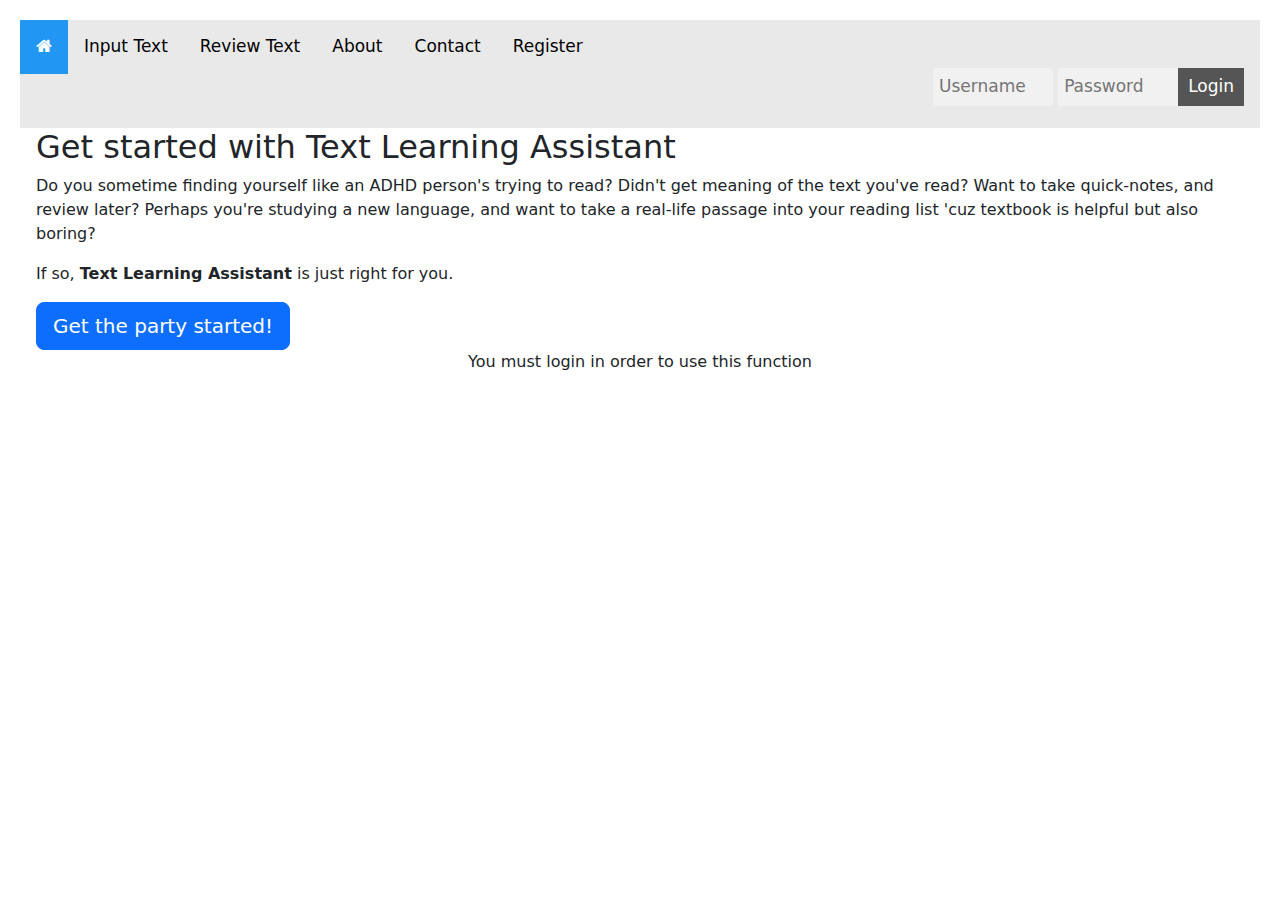
<file: index.html>
<!DOCTYPE html>
<html lang="en">
<head>
  <meta charset="utf-8">
  <link rel="stylesheet" href="https://cdnjs.cloudflare.com/ajax/libs/font-awesome/4.7.0/css/font-awesome.min.css">
  <link rel="stylesheet" href="css/style.css">
  <link rel="stylesheet" href="https://cdnjs.cloudflare.com/ajax/libs/font-awesome/6.2.1/css/all.min.css" integrity="sha512-MV7K8+y+gLIBoVD59lQIYicR65iaqukzvf/nwasF0nqhPay5w/9lJmVM2hMDcnK1OnMGCdVK+iQrJ7lzPJQd1w==" crossorigin="anonymous" referrerpolicy="no-referrer" />
  <link href="https://cdn.jsdelivr.net/npm/bootstrap@5.2.3/dist/css/bootstrap.min.css" rel="stylesheet">
  <script src="https://cdn.jsdelivr.net/npm/bootstrap@5.2.3/dist/js/bootstrap.bundle.min.js"></script>
  <title>Home Page</title>
  <script src="login/loggin-logout.js"></script>
  <script src="login/check-login-status.js"></script>
</head>
<body>

<div class="topnav">
  <a class="active" href="index.html"><i class="fa fa-home" aria-hidden="true"></i></a>
  <a href="input.html">Input Text</a>
  <a href="note-manager.html">Review Text</a>
  <a href="about.html">About</a>
  <a href="contact.html">Contact</a>
  <a href="register.html" id="complete">Register</a>
  <a href="account-manager.html" id="accountManagerLoggedIn" style="visibility: hidden">Admin</a>
  <p style="visibility: hidden; text-align: right" id="loggedIn">Welcome, <span id="loggedInUsername">Test</span> <span onclick="logout()">Log Out</span></p>
  <div class="login-container">
    <form action="">
      <input type="text" placeholder="Username" name="username" id="username">
      <input type="password" placeholder="Password" name="password" id="password">
      <button type="button" onclick="login()" id="loginButton">Login</button>
    </form>
  </div>
</div>
<div style="padding-left:16px" id="introPage">
  <h2>Get started with Text Learning Assistant</h2>
  <p>Do you sometime finding yourself like an ADHD person's trying to read? Didn't get meaning of the text you've read? Want to take quick-notes, and review later? Perhaps you're studying a new language, and want to take a real-life passage into your reading list 'cuz textbook is helpful but also boring?</p>
  <p>If so, <strong>Text Learning Assistant</strong> is just right for you.</p>
  <a class="btn btn-primary btn-lg" href="input.html">Get the party started!</a>
</div>
<div class="loginToUse" style="text-align: center">
  <p>You must login in order to use this function</p>
</div>
<script>
  loginStatus = localStorage.getItem("status");
    checkLoginStatus(loginStatus);
</script>
</body>
</html>
</file>
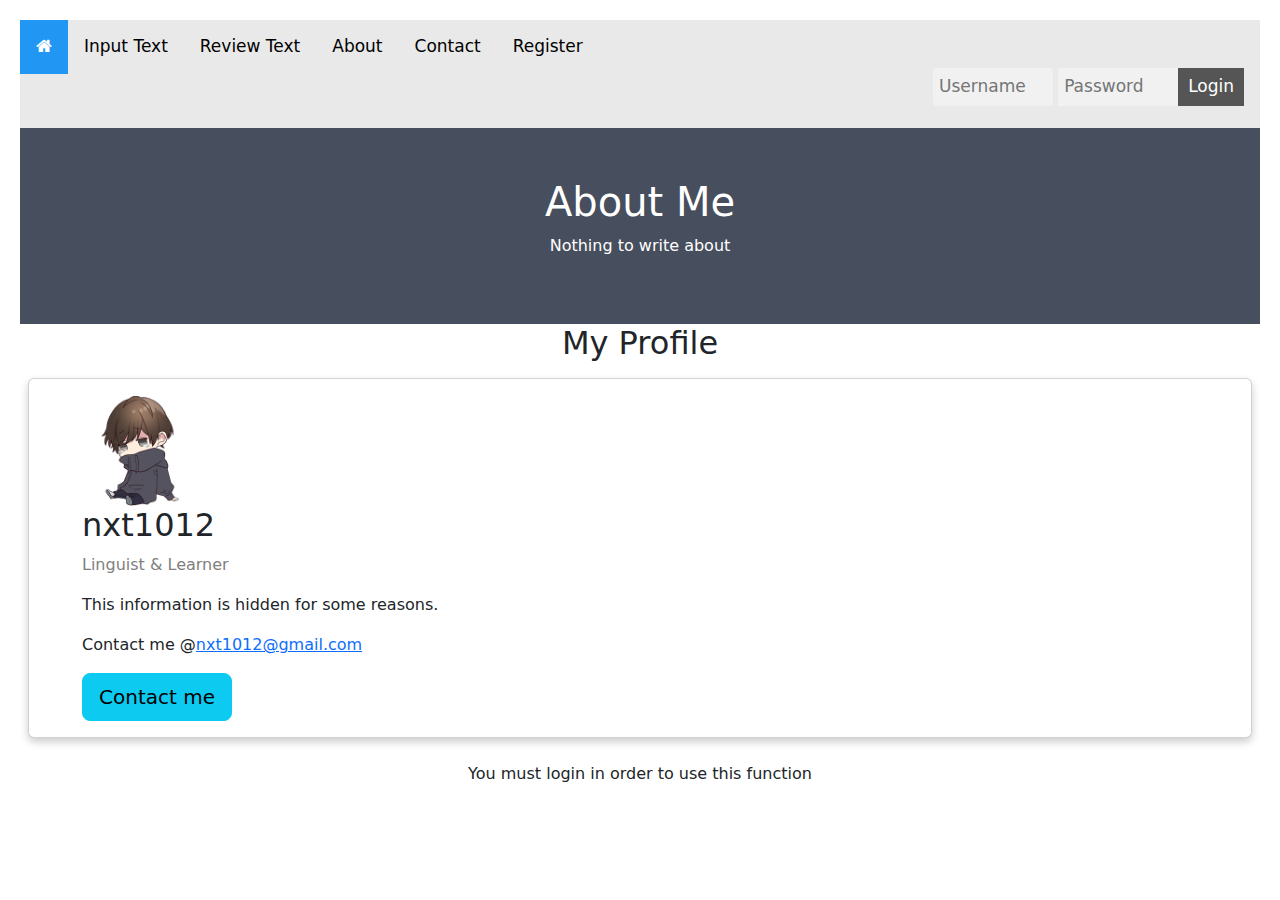
<file: about.html>
<!DOCTYPE html>
<html lang="en">
<head>
  <meta charset="utf-8">
  <meta name="viewport" content="width=device-width, initial-scale=1">
  <title>About me</title>
  <link rel="stylesheet" href="https://cdnjs.cloudflare.com/ajax/libs/font-awesome/4.7.0/css/font-awesome.min.css">
  <link rel="stylesheet" href="css/style.css">
  <link rel="stylesheet" href="https://cdnjs.cloudflare.com/ajax/libs/font-awesome/6.2.1/css/all.min.css" integrity="sha512-MV7K8+y+gLIBoVD59lQIYicR65iaqukzvf/nwasF0nqhPay5w/9lJmVM2hMDcnK1OnMGCdVK+iQrJ7lzPJQd1w==" crossorigin="anonymous" referrerpolicy="no-referrer" />
  <link href="https://cdn.jsdelivr.net/npm/bootstrap@5.2.3/dist/css/bootstrap.min.css" rel="stylesheet">
  <script src="https://cdn.jsdelivr.net/npm/bootstrap@5.2.3/dist/js/bootstrap.bundle.min.js"></script>
  <script src="login/check-login-status.js"></script>
  <script src="login/loggin-logout.js"></script>
<body>
<div class="topnav">
  <a class="active" href="index.html"><i class="fa fa-home" aria-hidden="true"></i></a>
  <a href="input.html">Input Text</a>
  <a href="note-manager.html">Review Text</a>
  <a href="about.html">About</a>
  <a href="contact.html">Contact</a>
  <a href="register.html" id="complete">Register</a>
  <a href="account-manager.html" id="accountManagerLoggedIn" style="visibility: hidden">Admin</a>
  <p style="visibility: hidden; text-align: right" id="loggedIn">Welcome, <span id="loggedInUsername">Test</span> <span onclick="logout()">Log Out</span></p>
  <div class="login-container">
    <form action="">
      <input type="text" placeholder="Username" name="username" id="username">
      <input type="password" placeholder="Password" name="password" id="password">
      <button type="button" onclick="login()" id="loginButton">Login</button>
    </form>
  </div>
</div>
  <div class="about-section">
    <h1>About Me</h1>
    <p>Nothing to write about</p>
  </div>

  <div class="row" id="aboutMyProfile">
    <h2 style="text-align:center">My Profile</h2>
    <div class="column">
      <div class="card">
        <div class="container">
          <img src="/img/main.png" alt="menhera" style="width:10%">
          <h2>nxt1012</h2>
          <p class="title">Linguist & Learner</p>
          <p>This information is hidden for some reasons.</p>
          <p>Contact me @<a href=" @mailto:nxt1012@gmail.com">nxt1012@gmail.com</a></p>
          <a class="btn btn-info btn-lg" href="contact.html">Contact me</a>
        </div>
      </div>
    </div>
  </div>
<div class="loginToUse" style="text-align: center">
  <p>You must login in order to use this function</p>
</div>
<script>
  loginStatus = localStorage.getItem("status");
  checkLoginStatus(loginStatus);
</script>
</body>
</html>
</file>
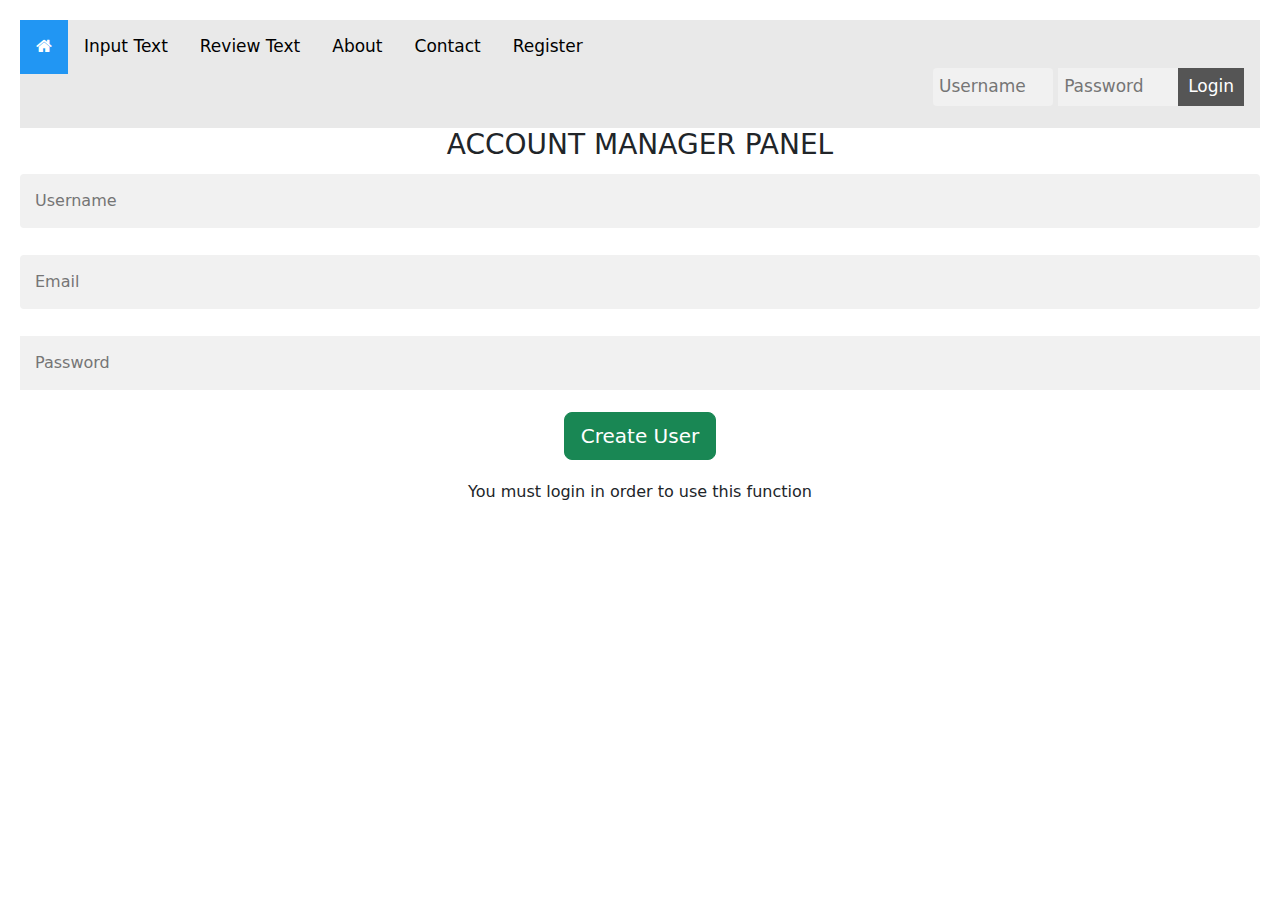
<file: account-manager.html>
<!DOCTYPE html>
<html lang="en">
<head>
  <meta charset="utf-8">
  <link rel="stylesheet" href="https://cdnjs.cloudflare.com/ajax/libs/font-awesome/4.7.0/css/font-awesome.min.css">
  <link rel="stylesheet" href="css/style.css">
  <link rel="stylesheet" href="https://cdnjs.cloudflare.com/ajax/libs/font-awesome/6.2.1/css/all.min.css" integrity="sha512-MV7K8+y+gLIBoVD59lQIYicR65iaqukzvf/nwasF0nqhPay5w/9lJmVM2hMDcnK1OnMGCdVK+iQrJ7lzPJQd1w==" crossorigin="anonymous" referrerpolicy="no-referrer" />
  <link href="https://cdn.jsdelivr.net/npm/bootstrap@5.2.3/dist/css/bootstrap.min.css" rel="stylesheet">
  <script src="https://cdn.jsdelivr.net/npm/bootstrap@5.2.3/dist/js/bootstrap.bundle.min.js"></script>
  <title>Account Manager</title>
  <script src="login/loggin-logout.js"></script>
  <style>
    table {
      font-family: arial, sans-serif;
      border-collapse: collapse;
      width: 100%;
    }

    td, th {
      border: 1px solid #dddddd;
      text-align: left;
      padding: 8px;
    }

    tr:nth-child(even) {
      background-color: #dddddd;
    }
    .right {
      text-align: right;
    }
    .center {
      text-align: center;
    }
  </style>
  <script src="js/User.js"></script>
  <script src="login/check-login-status.js"></script>
</head>
<body>

<div class="topnav">
  <a class="active" href="index.html"><i class="fa fa-home" aria-hidden="true"></i></a>
  <a href="input.html">Input Text</a>
  <a href="note-manager.html">Review Text</a>
  <a href="about.html">About</a>
  <a href="contact.html">Contact</a>
  <a href="register.html" id="complete">Register</a>
  <a href="account-manager.html" id="accountManagerLoggedIn" style="visibility: hidden">Admin</a>
  <p style="visibility: hidden; text-align: right" id="loggedIn">Welcome, <span id="loggedInUsername">Test</span> <span onclick="logout()">Log Out</span></p>
  <div class="login-container">
    <form action="">
      <input type="text" placeholder="Username" name="username" id="username">
      <input type="password" placeholder="Password" name="password" id="password">
      <button type="button" onclick="login()" id="loginButton">Login</button>
    </form>
  </div>
</div>
<div id="managerPanel">
 <h3 class="center">ACCOUNT MANAGER PANEL</h3>
  <div class="center" style="margin-bottom: 20px">
    <input type="text" placeholder="Username" id="newUsername">
    <input type="text" placeholder="Email" id="newEmail">
    <input type="password" placeholder="Password" id="newPassword">
    <button class="btn btn-success btn-lg" onclick="createUser()">Create User</button>
  </div>
  <div>
    <table id="drawTable"></table>
  </div>
  <!--BEGIN MODAL EDIT-->
  <div class="modal fade" id="exampleModal" tabindex="-1" aria-labelledby="exampleModalLabel" aria-hidden="true">
    <div class="modal-dialog">
      <div class="modal-content">
        <div class="modal-header">
          <h5 class="modal-title" id="exampleModalLabel">Edit Account Information</h5>
          <button type="button" class="btn-close" data-bs-dismiss="modal" aria-label="Close"></button>
        </div>
        <div class="modal-body">
          <form>
            <div class="mb-3">
              <label  class="col-form-label">Username</label>
              <input type="text" class="form-control" id="modalUsername">
            </div>
            <div class="mb-3">
              <label  class="col-form-label">Email</label>
              <input type="text" class="form-control" id="modalEmail">
            </div>
            <div class="mb-3">
              <label  class="col-form-label">Password</label>
              <input type="text" class="form-control" id="modalPassword">
            </div>
          </form>
        </div>
        <div class="modal-footer">
          <button type="button" class="btn btn-secondary" data-bs-dismiss="modal">Close</button>
          <button type="button" class="btn btn-primary" onclick="updateUser()" data-bs-dismiss="modal">Update</button>
        </div>
      </div>
    </div>
  </div>
  <!--END MODAL EDIT-->
  <!--MODAL DELETE-->
  <div class="modal fade" id="exampleModalDelete" tabindex="-1" aria-labelledby="exampleModalLabelDelete" aria-hidden="true">
    <div class="modal-dialog">
      <div class="modal-content">
        <div class="modal-header">
          <h5 class="modal-title" id="exampleModalLabelDelete">Delete Account</h5>
          <button type="button" class="btn-close" data-bs-dismiss="modal" aria-label="Close"></button>
        </div>
        <div class="modal-footer">
          <button type="button" class="btn btn-primary" data-bs-dismiss="modal">NO</button>
          <button type="button" class="btn btn-danger" data-bs-dismiss="modal" onclick="deleteUser()">YES</button>
        </div>
      </div>
    </div>
  </div>
  <!--END MODAL DELETE-->
</div>
<div class="loginToUse" style="text-align: center">
  <p>You must login in order to use this function</p>
</div>
<script>
  localData = JSON.parse(localStorage.getItem("localData"));
  let user = [];
  for (let i = 0; i < localData.length; i++){
    user[i] = localData[i].data.userData;
  }
  if (user === null){
    user = []
  }
  function showListUser() {
    let drawTable = "<table><tr><th>#</th><th>User</th><th>Email</th><th>Password</th><th>Edit</th><th>Delete</th></tr>";
    for (let i = 0; i <user.length; i++){
      drawTable += `<tr><td>${i+1}</td><td>${user[i].username}</td><td>${user[i].email}</td><td>${user[i].password}</td><td class="btn-change" ><button  class="btn btn-primary" data-bs-toggle="modal" data-bs-target="#exampleModal"
                               data-bs-whatever="${user[i].username}" onclick="editModal(${user[i].id})"><i class="bi bi-pen-fill"></i>EDIT</button></td>
                              <td class="btn-change"><button  class="btn btn-danger" data-bs-toggle="modal" data-bs-target="#exampleModalDelete"
                               data-bs-whatever="${user[i].username}" onclick="deleteModal(${user[i].id})"><i class="bi bi-bag-x"></i>DELETE</button></td></tr>`
    } drawTable += `</table>`
    document.getElementById("drawTable").innerHTML = drawTable;

  }
  showListUser()
  function createUser() {
    let newUsername = document.getElementById("newUsername").value;
    let newEmail = document.getElementById("newEmail").value;
    let newPassword = document.getElementById("newPassword").value;
    user[user.length] = new User(user.length, newUsername, newEmail, newPassword);
    localData[localData.length] = {"user": user[user.length-1].username, "data": {}}
    localData[localData.length-1].data = {"userData" : {}, "texts" : []}
    localData[localData.length-1].data.userData = user[user.length-1]
    localStorage.setItem("localData", JSON.stringify(localData))
    alert("Account created successfully!");
    sessionStorage.removeItem("user");
    sessionStorage.setItem("user", JSON.stringify(user));
    showListUser();
  }

  function findById(id){
    for (let i = 0; i < localData.length; i++){
      if (id === localData[i].data.userData.id){
        return localData[i];
      }
    }
  }
  let idUpdate = "";
  //EDIT USER
  function editModal(id){
    idUpdate = id;
    let userEdit = findById(id);
    document.getElementById("modalUsername").value = userEdit.username;
    console.log(userEdit.username);
    document.getElementById("modalEmail").value = userEdit.email;
    document.getElementById("modalPassword").value = userEdit.password;
  }

  function updateUser(){
    let updateUser = findById(idUpdate);
    let updateUsername = document.getElementById("modalUsername").value
    let updateEmail = document.getElementById("modalEmail").value
    let updatePassword = document.getElementById("modalPassword").value
    updateUser.user = updateUsername;
    updateUser.data.userData.username = updateUsername;
    updateUser.data.userData.email = updateEmail;
    updateUser.data.userData.password = updatePassword;
    localStorage.removeItem("user");
    localStorage.setItem("user", JSON.stringify(user));
    showListUser()
  }
  //DELETE USER
  let idDelete = "";
  function deleteModal(id){
    idDelete = id;
  }
  function deleteUser(){
    for (let i = 0; i < localData.length; i++){
      if( localData[i].data.userData.id === idDelete){
        localData.splice(i, 1)
      }
    }
    user = JSON.parse(sessionStorage.getItem("user"));
    for (let i = 0; i < user.length; i++){
      if( i === idDelete){
        user.splice(i, 1)
      }
    }
    sessionStorage.removeItem("user");
    sessionStorage.setItem("user", JSON.stringify(user));
    localStorage.removeItem("localData");
    localStorage.setItem("localData", JSON.stringify(localData))
    window.location.reload()
    showListUser();
  }

  //JS MODAL EDIT
  var exampleModal = document.getElementById('exampleModal')
  exampleModal.addEventListener('show.bs.modal', function (event) {
    // Button that triggered the modal
    var button = event.relatedTarget
    // Extract info from data-bs-* attributes
    var recipient = button.getAttribute('data-bs-whatever')
    // If necessary, you could initiate an AJAX request here
    // and then do the updating in a callback.
    //
    // Update the modal's content.
    var modalTitle = exampleModal.querySelector('.modal-title')
    var modalBodyInput = exampleModal.querySelector('.modal-body input')
    console.log('check data modal ====> ', recipient.name)
    modalTitle.textContent = 'Update user information for ' + recipient
    modalBodyInput.value = recipient
  })

  //JS MODAL DELETE
  var exampleModalDelete = document.getElementById('exampleModalDelete')
  exampleModalDelete.addEventListener('show.bs.modal', function (event) {
    // Button that triggered the modal
    var button = event.relatedTarget
    // Extract info from data-bs-* attributes
    var recipient = button.getAttribute('data-bs-whatever')
    // If necessary, you could initiate an AJAX request here
    // and then do the updating in a callback.
    //
    // Update the modal's content.
    var modalTitle = exampleModalDelete.querySelector('.modal-title')
    var modalBodyInput = exampleModalDelete.querySelector('.modal-body input')
    console.log('check data modal ====> ', recipient.name)
    modalTitle.textContent = 'Are you sure you want to delete user  ' + recipient + '?'
    modalBodyInput.value = recipient
  })
</script>
<script>
  loginStatus = localStorage.getItem("status");
  checkLoginStatus(loginStatus);
</script>
</body>
</html>
</file>
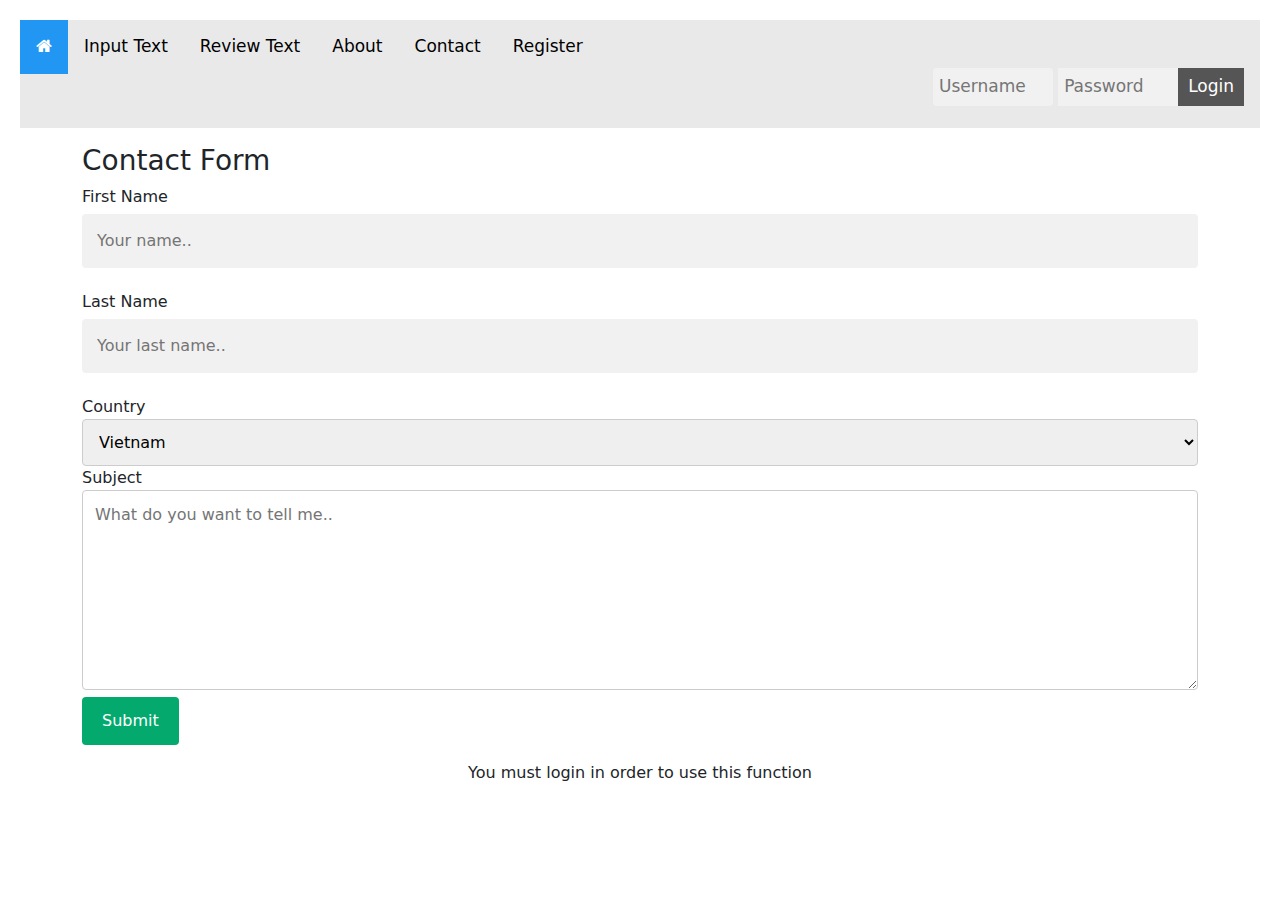
<file: contact.html>
<!DOCTYPE html>
<html lang="en">
<head>
    <meta charset="utf-8">
    <meta name="viewport" content="width=device-width, initial-scale=1">
    <title>Contact us</title>
    <link rel="stylesheet" href="https://cdnjs.cloudflare.com/ajax/libs/font-awesome/4.7.0/css/font-awesome.min.css">
    <link rel="stylesheet" href="css/style.css">
    <link rel="stylesheet" href="https://cdnjs.cloudflare.com/ajax/libs/font-awesome/6.2.1/css/all.min.css" integrity="sha512-MV7K8+y+gLIBoVD59lQIYicR65iaqukzvf/nwasF0nqhPay5w/9lJmVM2hMDcnK1OnMGCdVK+iQrJ7lzPJQd1w==" crossorigin="anonymous" referrerpolicy="no-referrer" />
    <link href="https://cdn.jsdelivr.net/npm/bootstrap@5.2.3/dist/css/bootstrap.min.css" rel="stylesheet">
    <script src="https://cdn.jsdelivr.net/npm/bootstrap@5.2.3/dist/js/bootstrap.bundle.min.js"></script>
    <script src="https://cdn.jsdelivr.net/npm/bootstrap@5.2.3/dist/js/bootstrap.bundle.min.js"></script>
    <script src="login/check-login-status.js"></script>
    <script src="login/loggin-logout.js"></script>
</head>
<body>
<div class="topnav">
    <a class="active" href="index.html"><i class="fa fa-home" aria-hidden="true"></i></a>
    <a href="input.html">Input Text</a>
    <a href="note-manager.html">Review Text</a>
    <a href="about.html">About</a>
    <a href="contact.html">Contact</a>
    <a href="register.html" id="complete">Register</a>
    <a href="account-manager.html" id="accountManagerLoggedIn" style="visibility: hidden">Admin</a>
    <p style="visibility: hidden; text-align: right" id="loggedIn">Welcome, <span id="loggedInUsername">Test</span> <span onclick="logout()">Log Out</span></p>
    <div class="login-container">
        <form action="">
            <input type="text" placeholder="Username" name="username" id="username">
            <input type="password" placeholder="Password" name="password" id="password">
            <button type="button" onclick="login()" id="loginButton">Login</button>
        </form>
    </div>
</div>
<div id="contactMe">
    <div class="container">
        <form action="/action_page.php">
            <h3>Contact Form</h3>
            <label for="fname">First Name</label>
            <input type="text" id="fname" name="firstname" placeholder="Your name..">

            <label for="lname">Last Name</label>
            <input type="text" id="lname" name="lastname" placeholder="Your last name..">

            <label for="country">Country</label>
            <select id="country" name="country">
                <option value="vietnam">Vietnam</option>
                <option value="australia">Australia</option>
                <option value="canada">Canada</option>
                <option value="usa">USA</option>
            </select>

            <label for="subject">Subject</label>
            <textarea id="subject" name="subject" placeholder="What do you want to tell me.." style="height:200px"></textarea>

            <input type="submit" value="Submit">
        </form>
    </div>
</div>
<div class="loginToUse" style="text-align: center">
    <p>You must login in order to use this function</p>
</div>

<script>
    loginStatus = localStorage.getItem("status");
    checkLoginStatus(loginStatus);
</script>
</body>
</html>
</file>
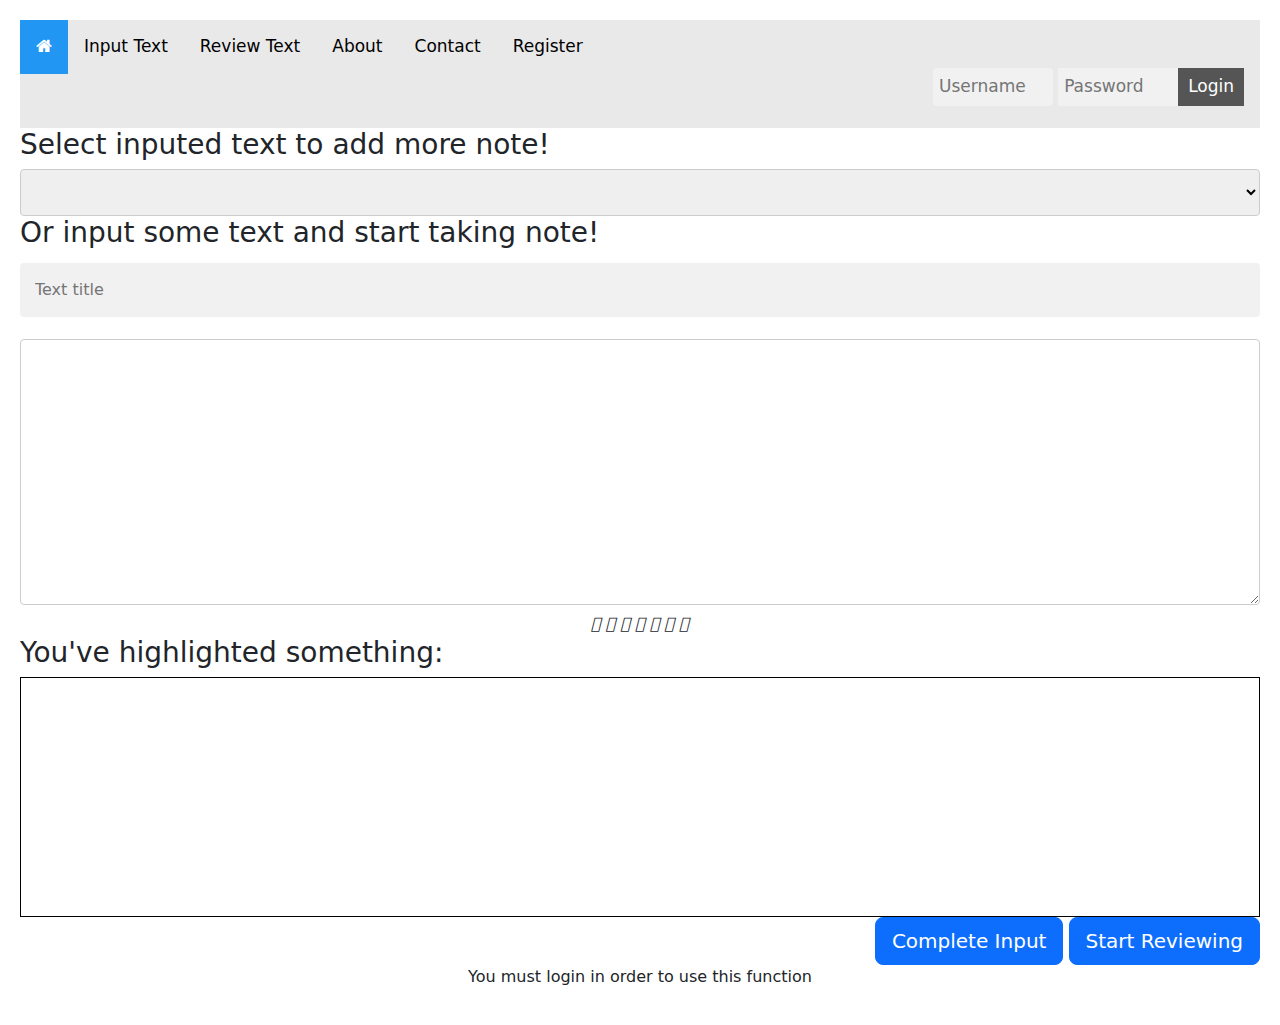
<file: input.html>
<!DOCTYPE html>
<html lang="en">
<head>
  <meta charset="utf-8">
  <meta name="viewport" content="width=device-width, initial-scale=1">
  <title>Input text</title>
  <link rel="stylesheet" href="https://cdnjs.cloudflare.com/ajax/libs/font-awesome/4.7.0/css/font-awesome.min.css">
  <link rel="stylesheet" href="css/style.css">
  <link rel="stylesheet" href="https://cdnjs.cloudflare.com/ajax/libs/font-awesome/6.2.1/css/all.min.css" integrity="sha512-MV7K8+y+gLIBoVD59lQIYicR65iaqukzvf/nwasF0nqhPay5w/9lJmVM2hMDcnK1OnMGCdVK+iQrJ7lzPJQd1w==" crossorigin="anonymous" referrerpolicy="no-referrer" />
  <link href="https://cdn.jsdelivr.net/npm/bootstrap@5.2.3/dist/css/bootstrap.min.css" rel="stylesheet">
  <script src="https://cdn.jsdelivr.net/npm/bootstrap@5.2.3/dist/js/bootstrap.bundle.min.js"></script>
  <script src="https://cdn.jsdelivr.net/npm/bootstrap@5.2.3/dist/js/bootstrap.bundle.min.js"></script>
  <script src="js/TermNote.js"></script>

  <style>
    .center {
      text-align: center;
    }
    .right {
      text-align: right;
    }
  </style>
  <script src="js/Selection.js"></script>
  <script src="login/check-login-status.js"></script>
  <script src="login/loggin-logout.js"></script>
</head>
<body>

<div class="topnav">
  <a class="active" href="index.html"><i class="fa fa-home" aria-hidden="true"></i></a>
  <a href="input.html">Input Text</a>
  <a href="note-manager.html">Review Text</a>
  <a href="about.html">About</a>
  <a href="contact.html">Contact</a>
  <a href="register.html" id="complete">Register</a>
  <a href="account-manager.html" id="accountManagerLoggedIn" style="visibility: hidden">Admin</a>
  <p style="visibility: hidden; text-align: right" id="loggedIn">Welcome, <span id="loggedInUsername">Test</span> <span onclick="logout()">Log Out</span></p>
  <div class="login-container">
    <form action="">
      <input type="text" placeholder="Username" name="username" id="username">
      <input type="password" placeholder="Password" name="password" id="password">
      <button type="button" onclick="login()" id="loginButton">Login</button>
    </form>
  </div>
</div>
<div id="inputPage">
  <div>
    <h3>Select inputed text to add more note!</h3>
    <select name="TextCollectionByTitle" id="textCollection" onchange="reloadInputPage()">
    </select>
    <h3>Or input some text and start taking note!</h3>
    <input type="text" placeholder="Text title" required id="textTitle">
    <textarea id="userInputText" cols="50" rows="10"></textarea>

  </div>
  <div class="center">
    <i class="fa-solid fa-arrow-down"></i>
    <i class="fa-solid fa-arrow-down"></i>
    <i class="fa-solid fa-arrow-down"></i>
    <i class="fa-solid fa-arrow-down"></i>
    <i class="fa-solid fa-arrow-down"></i>
    <i class="fa-solid fa-arrow-down"></i>
    <i class="fa-solid fa-arrow-down"></i>
  </div>
  <div>
    <h3>You've highlighted something:</h3>
  </div>
  <div style="border: 1px solid black; border-collapse: collapse; width: 100%; height: 240px">
    <p id="log" ></p>
  </div>
  <div class="right">
    <a class="btn btn-primary btn-lg" href="input.html">Complete Input</a>
    <a class="btn btn-primary btn-lg" href="note-manager.html">Start Reviewing</a>
  </div>
</div>
<div class="loginToUse" style="text-align: center">
  <p>You must login in order to use this function</p>
</div>
<script src="js/Note.js"></script>
<script>
  loginStatus = localStorage.getItem("status");
  checkLoginStatus(loginStatus);
  let textInput = document.querySelector('textarea');
  textInput.addEventListener('select', logSelection);
  getTextCollection();
  function getTextCollection(){
    let drawScheme = "<option value='newText'>New Text</option>";
    let currentUser = localStorage.getItem("currentLogin")
    localData = JSON.parse(localStorage.getItem("localData"));
    for (let i = 0; i < localData.length; i++){
      if(localData[i].user === currentUser){
        if (localData[i].data.texts === []) {
          alert("This user hasn't note anything yet")
        } else {
          for (let j = 0; j < localData[i].data.texts.length; j++){
            drawScheme += `<option value="${localData[i].data.texts[j].title}">${localData[i].data.texts[j].title}</option>`
          }
        }
      }
    }
    document.getElementById("textCollection").innerHTML = drawScheme;
  }
  function reloadInputPage(){
    let value = document.getElementById("textCollection").value;
    let currentUser = localStorage.getItem("currentLogin");
    for( let i = 0; i < localData.length; i++){
      if (localData[i].user === currentUser) {
        for (let j = 0; j < localData[i].data.texts.length; j++){
          if (localData[i].data.texts[j].title === value){
            document.getElementById("userInputText").value = localData[i].data.texts[j].original;
            document.getElementById("textTitle").value = localData[i].data.texts[j].title;
            arrangedSelectCollection = localData[i].data.texts[j].selectedData;
            console.log(localData[i].data.texts[j].selectedData)
            originInput = localData[i].data.texts[j].original;
            let firstString = originInput.substring(0, arrangedSelectCollection[0].selectionStart);
            for (let k= 0; k< arrangedSelectCollection.length-1; k++) {
              firstString = `${firstString} <span style="background-color: yellow">${arrangedSelectCollection[k].selectionValue}</span> ${originInput.substring(arrangedSelectCollection[k].selectionEnd, arrangedSelectCollection[k+1].selectionStart)}`
            } firstString = `${firstString} <span style="background-color: yellow">${arrangedSelectCollection[arrangedSelectCollection.length-1].selectionValue}</span> ${originInput.substring(arrangedSelectCollection[arrangedSelectCollection.length-1].selectionEnd, originInput.length)}`
            document.getElementById("log").innerHTML = firstString;
            break;
          }
        }
      }
    }
  }

</script>
</body>
</html>
</file>
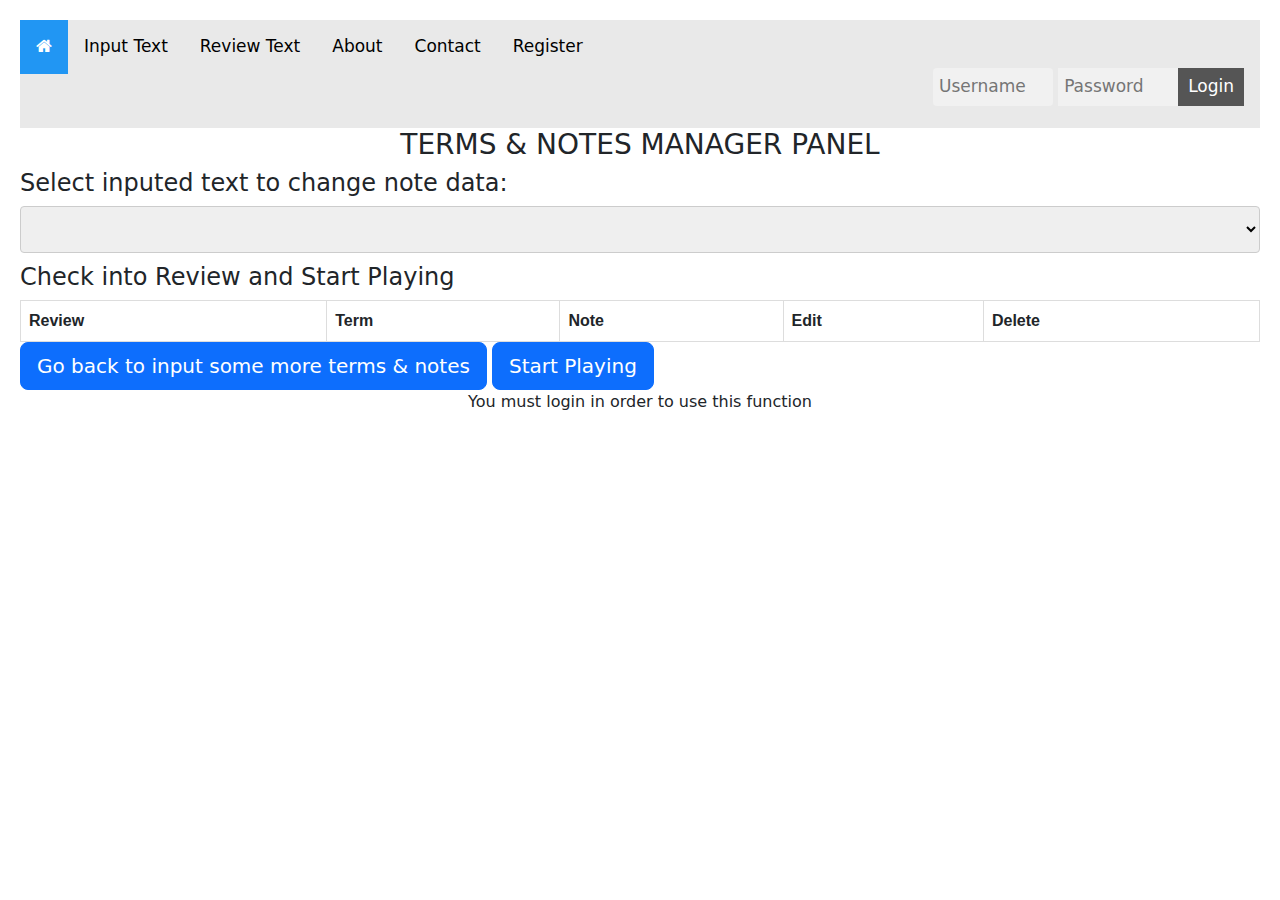
<file: note-manager.html>
<!DOCTYPE html>
<html lang="en">
<head>
  <meta charset="utf-8">
  <link rel="stylesheet" href="https://cdnjs.cloudflare.com/ajax/libs/font-awesome/4.7.0/css/font-awesome.min.css">
  <link rel="stylesheet" href="css/style.css">
  <link rel="stylesheet" href="https://cdnjs.cloudflare.com/ajax/libs/font-awesome/6.2.1/css/all.min.css" integrity="sha512-MV7K8+y+gLIBoVD59lQIYicR65iaqukzvf/nwasF0nqhPay5w/9lJmVM2hMDcnK1OnMGCdVK+iQrJ7lzPJQd1w==" crossorigin="anonymous" referrerpolicy="no-referrer" />
  <link href="https://cdn.jsdelivr.net/npm/bootstrap@5.2.3/dist/css/bootstrap.min.css" rel="stylesheet">
  <script src="https://cdn.jsdelivr.net/npm/bootstrap@5.2.3/dist/js/bootstrap.bundle.min.js"></script>
  <title>Terms & Notes Manager</title>
  <script src="login/loggin-logout.js"></script>
  <style>
    table {
      font-family: arial, sans-serif;
      border-collapse: collapse;
      width: 100%;
    }

    td, th {
      border: 1px solid #dddddd;
      text-align: left;
      padding: 8px;
    }

    tr:nth-child(even) {
      background-color: #dddddd;
    }
    .center {
      text-align: center;
    }
  </style>
  <script src="js/User.js"></script>
  <script src="login/check-login-status.js"></script>
</head>
<body>

<div class="topnav">
  <a class="active" href="index.html"><i class="fa fa-home" aria-hidden="true"></i></a>
  <a href="input.html">Input Text</a>
  <a href="note-manager.html">Review Text</a>
  <a href="about.html">About</a>
  <a href="contact.html">Contact</a>
  <a href="register.html" id="complete">Register</a>
  <a href="account-manager.html" id="accountManagerLoggedIn" style="visibility: hidden">Admin</a>
  <p style="visibility: hidden; text-align: right" id="loggedIn">Welcome, <span id="loggedInUsername">Test</span> <span onclick="logout()">Log Out</span></p>
  <div class="login-container">
    <form action="">
      <input type="text" placeholder="Username" name="username" id="username">
      <input type="password" placeholder="Password" name="password" id="password">
      <button type="button" onclick="login()" id="loginButton">Login</button>
    </form>
  </div>
</div>
<div id="noteManagerPanel">
  <h3 class="center">TERMS & NOTES MANAGER PANEL</h3>
  <h4>Select inputed text to change note data:</h4>
  <select name="TextCollectionByTitle" id="textCollectionScheme" style="margin-bottom: 10px" onchange="getSchemeValue()">
  </select>
  <div>
    <h4>Check into Review and Start Playing</h4>
    <table id="drawTable"></table>
  </div>
  <!--BEGIN MODAL EDIT-->
  <div class="modal fade" id="exampleModal" tabindex="-1" aria-labelledby="exampleModalLabel" aria-hidden="true">
    <div class="modal-dialog">
      <div class="modal-content">
        <div class="modal-header">
          <h5 class="modal-title" id="exampleModalLabel">Edit Account Information</h5>
          <button type="button" class="btn-close" data-bs-dismiss="modal" aria-label="Close"></button>
        </div>
        <div class="modal-body">
          <form>
            <div class="mb-3">
              <label  class="col-form-label">Term</label>
              <input type="text" class="form-control" id="modalTerm">
            </div>
            <div class="mb-3">
              <label  class="col-form-label">Note</label>
              <input type="text" class="form-control" id="modalNote">
            </div>
          </form>
        </div>
        <div class="modal-footer">
          <button type="button" class="btn btn-secondary" data-bs-dismiss="modal">Close</button>
          <button type="button" class="btn btn-primary" onclick="updateTerm()" data-bs-dismiss="modal">Update</button>
        </div>
      </div>
    </div>
  </div>
  <!--END MODAL EDIT-->
  <!--MODAL DELETE-->
  <div class="modal fade" id="exampleModalDelete" tabindex="-1" aria-labelledby="exampleModalLabelDelete" aria-hidden="true">
    <div class="modal-dialog">
      <div class="modal-content">
        <div class="modal-header">
          <h5 class="modal-title" id="exampleModalLabelDelete">Delete Term</h5>
          <button type="button" class="btn-close" data-bs-dismiss="modal" aria-label="Close"></button>
        </div>
        <div class="modal-footer">
          <button type="button" class="btn btn-primary" data-bs-dismiss="modal">NO</button>
          <button type="button" class="btn btn-danger" data-bs-dismiss="modal" onclick="deleteTerm()">YES</button>
        </div>
      </div>
    </div>
  </div>
  <!--END MODAL DELETE-->
  <div class="right">
    <a class="btn btn-primary btn-lg" href="input.html">Go back to input some more terms & notes</a>
    <a class="btn btn-primary btn-lg" href="simple-flashcard.html" onclick="saveCheckedTerms()">Start Playing</a>
  </div>
</div>
<div class="loginToUse" style="text-align: center">
  <p>You must login in order to use this function</p>
</div>

<script>
  loginStatus = localStorage.getItem("status");
  checkLoginStatus(loginStatus);

  let currentUser = localStorage.getItem("currentLogin")
  let schemeValue;

  let terms = [];
  let termsReference = [];
  let selectedData = [];

  function showListTerm() {
    let drawTable = "<table><tr><th>Review</th><th>Term</th><th>Note</th><th>Edit</th><th>Delete</th></tr>";
    for (let i = 0; i <termsReference.length; i++){
      drawTable += `<tr><td><input type="checkbox" id="terms${i}" name="term" value="terms${i}"></td>
<td>${termsReference[i].term}</td><td>${termsReference[i].note}</td><td class="btn-change" ><button  class="btn btn-primary" data-bs-toggle="modal" data-bs-target="#exampleModal"
                               data-bs-whatever="${termsReference[i].term}" onclick="editModal(${termsReference[i].id})"><i class="bi bi-pen-fill"></i>EDIT</button></td>
                              <td class="btn-change"><button  class="btn btn-danger" data-bs-toggle="modal" data-bs-target="#exampleModalDelete"
                               data-bs-whatever="${termsReference[i].term}" onclick="deleteModal(${termsReference[i].id})"><i class="bi bi-bag-x"></i>DELETE</button></td></tr>`
    } drawTable += `</table>`
    document.getElementById("drawTable").innerHTML = drawTable;
  }
  showListTerm()

  function findById(id){
    for (let i = 0; i < termsReference.length; i++){
      if (id === termsReference[i].id){
        return termsReference[i];
      }
    }
  }
  let idUpdate = "";
  //EDIT TERM
  function editModal(id){
    idUpdate = id;
    let userEdit = findById(id);
    document.getElementById("modalTerm").value = userEdit.term
    document.getElementById("modalNote").value = userEdit.note
  }

  function updateTerm(){
    let updateTermsReference = findById(idUpdate);
    let updateTerm = document.getElementById("modalTerm").value
    let updateNote = document.getElementById("modalNote").value

    updateTermsReference.term = updateTerm;
    updateTermsReference.note = updateNote;

    for (let i = 0; i < termsReference.length; i++){
      terms[i].term = termsReference[i].term;
      terms[i].note = termsReference[i].note;
    }

    for (let i = 0; i < localData.length; i++){
      if(localData[i].name === currentUser){
        for(let j = 0; j < localData[i].data.texts.length; j++){
          if (localData[i].data.texts[j].title === schemeValue){
            localData[i].data.texts[j].terms = terms;
          }
        }
      }
    }
    sessionStorage.removeItem("terms")
    sessionStorage.setItem("terms", JSON.stringify(terms))
    localStorage.removeItem("localData");
    localStorage.setItem("localData", JSON.stringify(localData));
    showListTerm()
  }
  //DELETE TERM
  let idDelete = "";
  function deleteModal(id){
    idDelete = id;
  }
  function deleteTerm(){

    for (let i = 0; i < terms.length; i++){
      if(i === idDelete){
        terms.splice(i, 1)
        termsReference.splice(i, 1)
        for(let j = 0; j < selectedData.length; j++){
          if(selectedData[j].selectionValue === terms[i].term){
            selectedData.splice(i, 1)
          }
        }
      }
    }
    console.log(terms)
    for (let i = 0; i < localData.length; i++){

      if(localData[i].user === currentUser){
        for(let j = 0; j < localData[i].data.texts.length; j++){
          if (localData[i].data.texts[j].title === schemeValue){
            localData[i].data.texts[j].terms = terms;
          }
        }
      }
    }
    localStorage.removeItem("localData");
    localStorage.setItem("localData", JSON.stringify(localData))
    getSchemeValue();
  }

  //JS MODAL EDIT
  var exampleModal = document.getElementById('exampleModal')
  exampleModal.addEventListener('show.bs.modal', function (event) {
    // Button that triggered the modal
    var button = event.relatedTarget
    // Extract info from data-bs-* attributes
    var recipient = button.getAttribute('data-bs-whatever')
    // If necessary, you could initiate an AJAX request here
    // and then do the updating in a callback.
    //
    // Update the modal's content.
    var modalTitle = exampleModal.querySelector('.modal-title')
    var modalBodyInput = exampleModal.querySelector('.modal-body input')
    modalTitle.textContent = 'Update for term: ' + recipient
    modalBodyInput.value = recipient
  })

  //JS MODAL DELETE
  var exampleModalDelete = document.getElementById('exampleModalDelete')
  exampleModalDelete.addEventListener('show.bs.modal', function (event) {
    // Button that triggered the modal
    var button = event.relatedTarget
    // Extract info from data-bs-* attributes
    var recipient = button.getAttribute('data-bs-whatever')
    // If necessary, you could initiate an AJAX request here
    // and then do the updating in a callback.
    //
    // Update the modal's content.
    var modalTitle = exampleModalDelete.querySelector('.modal-title')
    var modalBodyInput = exampleModalDelete.querySelector('.modal-body input')
    modalTitle.textContent = 'Are you sure you want to term:  ' + recipient + '?'
    modalBodyInput.value = recipient
  })

  getTextCollection();
  function getTextCollection(){
    let drawScheme = "<option value='(select text title to begin)'>(select text title to begin)</option>";
    let currentUser = localStorage.getItem("currentLogin")
    localData = JSON.parse(localStorage.getItem("localData"));
    for (let i = 0; i < localData.length; i++){
      if(localData[i].user === currentUser){
        if (localData[i].data.texts === []) {
          alert("This user hasn't note anything yet")
        } else {
          for (let j = 0; j < localData[i].data.texts.length; j++){
            drawScheme += `<option value="${localData[i].data.texts[j].title}">${localData[i].data.texts[j].title}</option>`
          }
        }
      }
    }
    document.getElementById("textCollectionScheme").innerHTML = drawScheme;
    showListTerm();
  }

  function getSchemeValue(){
    schemeValue = document.getElementById("textCollectionScheme").value;
    localData = JSON.parse(localStorage.getItem("localData"));
    for (let i = 0; i < localData.length; i++){
      if (localData[i].user === currentUser){
        for (let j = 0; j < localData[i].data.texts.length; j++){
          if(localData[i].data.texts[j].title === schemeValue){
            selectedData = localData[i].data.texts[j].selectedData
            console.log(selectedData, typeof selectedData)
            for (let k = 0; k < localData[i].data.texts[j].terms.length; k++){
              terms[k] = localData[i].data.texts[j].terms[k]
            }
          }
        }
        for (let i = 0; i < terms.length; i++){
          termsReference[i] = {"id": 0, "term": "", "note": ""}
          termsReference[i].id = i;
          termsReference[i].term = terms[i].term;
          termsReference[i].note = terms[i].note;
        }
      }
    }
    showListTerm()
    sessionStorage.removeItem("selectedData")
    sessionStorage.setItem("selectedData", JSON.stringify(selectedData))
    sessionStorage.removeItem("terms");
    sessionStorage.setItem("terms", JSON.stringify(terms));
  }

  function saveCheckedTerms(){
    //get all checkbox
    let checkboxes = document.querySelectorAll('input[type="checkbox"]');
    let glossary = [];
    //get only checked ones
    for (let i = 0; i < checkboxes.length; i++){
      if (checkboxes[i].checked){
        glossary[glossary.length] = {"term": "", "note": ""}
        glossary[glossary.length-1].term = terms[+checkboxes[i].value.slice(5)].term;
        glossary[glossary.length-1].note = terms[+checkboxes[i].value.slice(5)].note;
      }
    }
    sessionStorage.removeItem("glossary")
    sessionStorage.setItem("glossary", JSON.stringify(glossary))
  }
</script>
</body>
</html>
</file>
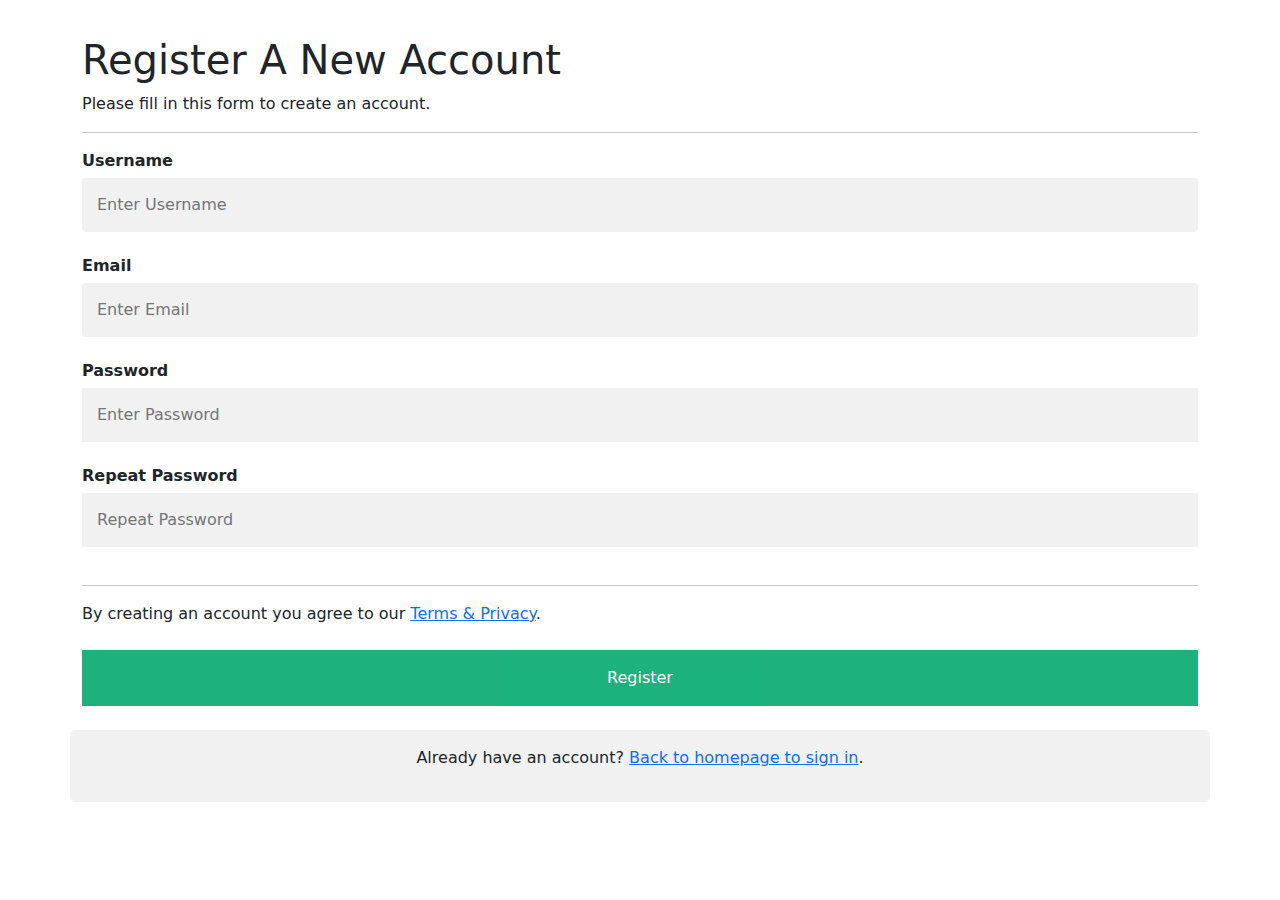
<file: register.html>
<!DOCTYPE html>
<html lang="en">
<head>
  <meta charset="utf-8">
  <meta name="viewport" content="width=device-width, initial-scale=1">
  <link rel="stylesheet" href="https://cdnjs.cloudflare.com/ajax/libs/font-awesome/4.7.0/css/font-awesome.min.css">
  <link rel="stylesheet" href="css/style.css">
  <link rel="stylesheet" href="https://cdnjs.cloudflare.com/ajax/libs/font-awesome/6.2.1/css/all.min.css" integrity="sha512-MV7K8+y+gLIBoVD59lQIYicR65iaqukzvf/nwasF0nqhPay5w/9lJmVM2hMDcnK1OnMGCdVK+iQrJ7lzPJQd1w==" crossorigin="anonymous" referrerpolicy="no-referrer" />
  <script src="js/register.js"></script>
  <script src="js/User.js"></script>
  <link href="https://cdn.jsdelivr.net/npm/bootstrap@5.2.3/dist/css/bootstrap.min.css" rel="stylesheet">
  <script src="https://cdn.jsdelivr.net/npm/bootstrap@5.2.3/dist/js/bootstrap.bundle.min.js"></script>
  <style>
    table {
      border: 1px solid black;
      border-collapse: collapse;
    }
    tr, th, td {
      border: 1px solid black;
      border-collapse: collapse;
    }
  </style>
</head>
<body>

<form action="">
  <div class="container">
    <h1>Register A New Account</h1>
    <p>Please fill in this form to create an account.</p>
    <hr>

    <label for="username"><b>Username</b></label>
    <input type="text" placeholder="Enter Username" name="email" id="username" required>

    <label for="email"><b>Email</b></label>
    <input type="text" placeholder="Enter Email" name="email" id="email" required>

    <label for="password"><b>Password</b></label>
    <input type="password" placeholder="Enter Password" name="password" id="password" required>

    <label for="passwordRepeat"><b>Repeat Password</b></label>
    <input type="password" placeholder="Repeat Password" name="passwordRepeat" id="passwordRepeat" required>
    <hr>
    <p>By creating an account you agree to our <a href="#">Terms & Privacy</a>.</p>

    <button type="button" class="registerbtn" onclick="createAccount()">Register</button>
  </div>

  <div class="container signin">
    <p>Already have an account? <a href="index.html">Back to homepage to sign in</a>.</p>
  </div>
</form>
</body>
</html>
</file>
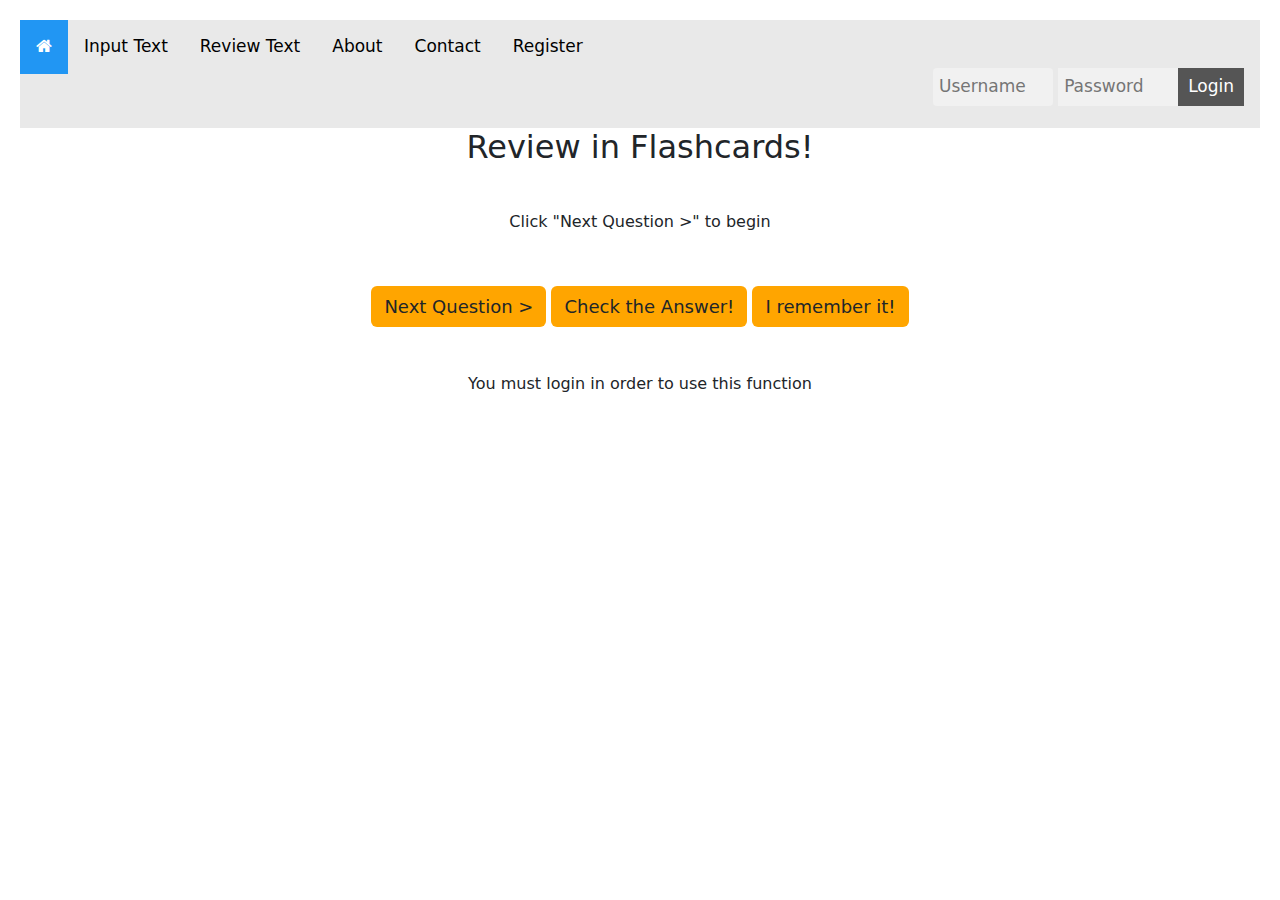
<file: simple-flashcard.html>
<!DOCTYPE html>
<html lang="en">
<head>
    <meta charset="UTF-8">
    <meta name="viewport" content="width=device-width, initial-scale=1">
    <title>Flipcard from Comment to Text</title>
    <link rel="stylesheet" href="https://cdnjs.cloudflare.com/ajax/libs/font-awesome/4.7.0/css/font-awesome.min.css">
    <link rel="stylesheet" href="css/style.css">
    <link rel="stylesheet" href="https://cdnjs.cloudflare.com/ajax/libs/font-awesome/6.2.1/css/all.min.css" integrity="sha512-MV7K8+y+gLIBoVD59lQIYicR65iaqukzvf/nwasF0nqhPay5w/9lJmVM2hMDcnK1OnMGCdVK+iQrJ7lzPJQd1w==" crossorigin="anonymous" referrerpolicy="no-referrer" />
    <link href="https://cdn.jsdelivr.net/npm/bootstrap@5.2.3/dist/css/bootstrap.min.css" rel="stylesheet">
    <script src="https://cdn.jsdelivr.net/npm/bootstrap@5.2.3/dist/js/bootstrap.bundle.min.js"></script>
    <script src="login/check-login-status.js"></script>
    <script src="login/loggin-logout.js"></script>
    <script src="https://code.jquery.com/jquery-3.6.3.js" integrity="sha256-nQLuAZGRRcILA+6dMBOvcRh5Pe310sBpanc6+QBmyVM=" crossorigin="anonymous"></script>
    <link rel="stylesheet" href="css/flashcard.css">
</head>
<body>
<div class="topnav">
    <a class="active" href="index.html"><i class="fa fa-home" aria-hidden="true"></i></a>
    <a href="input.html">Input Text</a>
    <a href="note-manager.html">Review Text</a>
    <a href="about.html">About</a>
    <a href="contact.html">Contact</a>
    <a href="register.html" id="complete">Register</a>
    <a href="account-manager.html" id="accountManagerLoggedIn" style="visibility: hidden">Admin</a>
    <p style="visibility: hidden; text-align: right" id="loggedIn">Welcome, <span id="loggedInUsername">Test</span> <span onclick="logout()">Log Out</span></p>
    <div class="login-container">
        <form action="">
            <input type="text" placeholder="Username" name="username" id="username">
            <input type="password" placeholder="Password" name="password" id="password">
            <button type="button" onclick="login()" id="loginButton">Login</button>
        </form>
    </div>
</div>
    <div class="container-fluid" id="flashcardPage">

        <div class="head">
            <h2>Review in Flashcards!</h2>
        </div>
        <div class="section">
            <div class="row">

                <div class="col-md-4"> </div>
                <div class="flashcard col-md-4">
                    <p id="endGame">Click "Next Question >" to begin</p>
                    <h3 id="docking"></h3>
                </div>

                <div class="col-md-4"> </div>

            </div>
                <button type="button" class="btn btn-default" id="question" onclick="changeQuestion()">Next Question ></button>
                <button type="button" class="btn btn-default" id="checkanswer" onclick="checkAnswer()">Check the Answer!</button>
                <button type="button" class="btn btn-default" id="right" onclick="right()">I remember it!</button>
        </div>
        <div id="result"style="text-align: center"></div>
    </div>
<div class="loginToUse" style="text-align: center">
    <p>You must login in order to use this function</p>
</div>
<script>
    loginStatus = localStorage.getItem("status");
    checkLoginStatus(loginStatus);
    let glossary = JSON.parse(sessionStorage.getItem("glossary"));
    let currentQuestion;
    let random = 0;
    let count = glossary.length;
    function changeQuestion() {
        if (glossary.length > 0) {
            random = Math.floor(Math.random() * glossary.length);
            currentQuestion = glossary[random]
            document.getElementById("docking").innerHTML = glossary[random]["term"];
            document.getElementById("result").innerHTML = `You have ${glossary.length}/${count} terms to review`
            console.log(glossary, glossary[random]["term"])
        } else {
            document.getElementById("docking").innerHTML = "";
            document.getElementById("endGame").innerHTML = "You haven't had anything left to review.";
            glossary = [];
            document.getElementById("question").style.visibility = "hidden";
            document.getElementById("checkanswer").style.visibility = "hidden";
            document.getElementById("right").style.visibility = "hidden";
            document.getElementById("result").innerHTML = "";
        }
    }
    function checkAnswer() {
        if (glossary.length > 0){
            document.getElementById("docking").innerHTML = currentQuestion["note"];
            document.getElementById("result").innerHTML = `You have ${glossary.length}/${count} terms to review`
        } else {
            document.getElementById("docking").innerHTML = "";
            glossary = [];
            document.getElementById("question").style.visibility = "hidden";
            document.getElementById("checkanswer").style.visibility = "hidden";
            document.getElementById("right").style.visibility = "hidden";
            document.getElementById("result").innerHTML = "";
        }
    }
    function right() {
        if (glossary.length > 0){
            document.getElementById("docking").innerHTML = currentQuestion["note"];
            glossary.splice(random, 1);
            changeQuestion();
        } else {
            document.getElementById("docking").innerHTML = "";
            glossary = [];
            document.getElementById("question").style.visibility = "hidden";
            document.getElementById("checkanswer").style.visibility = "hidden";
            document.getElementById("right").style.visibility = "hidden";
            document.getElementById("result").innerHTML = "";
        }
    }
</script>
</body>
</html>
</file>
<file: css/style.css>
* {box-sizing: border-box;}

body {
    margin: 0;
    font-family: Arial, Helvetica, sans-serif;
}

.topnav {
    overflow: hidden;
    background-color: #e9e9e9;
}

.topnav a {
    float: left;
    display: block;
    color: black;
    text-align: center;
    padding: 14px 16px;
    text-decoration: none;
    font-size: 17px;
}

.topnav a:hover {
    background-color: #ddd;
    color: black;
}

.topnav a.active {
    background-color: #2196F3;
    color: white;
}

.topnav .login-container {
    float: right;
}

.topnav input[type=text] {
    padding: 6px;
    margin-top: 8px;
    font-size: 17px;
    border: none;
    width:120px;
}
.topnav input[type=password] {
    padding: 6px;
    margin-top: 8px;
    font-size: 17px;
    border: none;
    width:120px;
}

.topnav .login-container button {
    float: right;
    padding: 6px 10px;
    margin-top: 8px;
    margin-right: 16px;
    background-color: #555;
    color: white;
    font-size: 17px;
    border: none;
    cursor: pointer;
}

.topnav .login-container button:hover {
    background-color: green;
}

@media screen and (max-width: 600px) {
    .topnav .login-container {
        float: none;
    }
    .topnav a, .topnav input[type=text], .topnav .login-container button {
        float: none;
        display: block;
        text-align: left;
        width: 100%;
        margin: 0;
        padding: 14px;
    }
    .topnav input[type=text] {
        border: 1px solid #ccc;
    }
}
/*
contact.html
 */
body {font-family: Arial, Helvetica, sans-serif;}
* {box-sizing: border-box;}

input[type=text], select, textarea {
    width: 100%;
    padding: 12px;
    border: 1px solid #ccc;
    border-radius: 4px;
    box-sizing: border-box;
    margin-top: 6px;
    margin-bottom: 16px;
    resize: vertical;
}

input[type=submit] {
    background-color: #04AA6D;
    color: white;
    padding: 12px 20px;
    border: none;
    border-radius: 4px;
    cursor: pointer;
}

input[type=submit]:hover {
    background-color: #45a049;
}

.container {
    border-radius: 5px;
    background-color: #f2f2f2;
    padding: 20px;
}
/*
about.html
 */
body {
    font-family: Arial, Helvetica, sans-serif;
    margin: 0;
}

html {
    box-sizing: border-box;
}

*, *:before, *:after {
    box-sizing: inherit;
}

.column {
    float: left;
    width: 33.3%;
    margin-bottom: 16px;
    padding: 0 8px;
}

.card {
    box-shadow: 0 4px 8px 0 rgba(0, 0, 0, 0.2);
    margin: 8px;
}

.about-section {
    padding: 50px;
    text-align: center;
    background-color: #474e5d;
    color: white;
}

.container {
    padding: 0 16px;
}

.container::after, .row::after {
    content: "";
    clear: both;
    display: table;
}

.title {
    color: grey;
}

.button {
    border: none;
    outline: 0;
    display: inline-block;
    padding: 8px;
    color: white;
    background-color: #000;
    text-align: center;
    cursor: pointer;
    width: 100%;
}

.button:hover {
    background-color: #555;
}

@media screen and (max-width: 650px) {
    .column {
        width: 100%;
        display: block;
    }
}

/*
register.html
 */
body {
    font-family: Arial, Helvetica, sans-serif;
    padding: 20px 20px 20px 20px;
}

* {
    box-sizing: border-box;
}

/* Add padding to containers */
.container {
    padding: 16px;
    background-color: white;
}

/* Full-width input fields */
input[type=text], input[type=password] {
    width: 100%;
    padding: 15px;
    margin: 5px 0 22px 0;
    display: inline-block;
    border: none;
    background: #f1f1f1;
}

input[type=text]:focus, input[type=password]:focus {
    background-color: #ddd;
    outline: none;
}

/* Overwrite default styles of hr */
hr {
    border: 1px solid #f1f1f1;
    margin-bottom: 25px;
}

/* Set a style for the submit button */
.registerbtn {
    background-color: #04AA6D;
    color: white;
    padding: 16px 20px;
    margin: 8px 0;
    border: none;
    cursor: pointer;
    width: 100%;
    opacity: 0.9;
}

.registerbtn:hover {
    opacity: 1;
}

/* Add a blue text color to links */
a {
    color: dodgerblue;
}

/* Set a grey background color and center the text of the "sign in" section */
.signin {
    background-color: #f1f1f1;
    text-align: center;
}
</file>
<file: css/flashcard.css>
.container-fluid{
    margin:0;
    padding:0;
}
.head{
    padding:0px 0 5px 0;
}
.head h2{
    text-align: center;
}
.section{
    padding: 15px 15px;
    text-align: center;
}
.section h2{
    text-align: center;
    text-shadow: 2px 2px 2px black;
}
.section h4{
    text-shadow:1px 1px 1px #c0c1b0;
    padding-top:10px;
}
.btn{
    font-size: 18px;
    text-align: center;
    background-color: orange;
    margin-top: 20px;
    margin-bottom: 30px;

}


.flashcard{
    border:1px solid white;
    margin:15px auto;
}

.col-md-4{
    padding: 0;
}

footer{
    background-color: #6f9899;
    text-align: center;
    height: 20px;
    padding-top: 20px;
    padding-bottom: 40px;

}
footer p{
    text-align: center;

}
@media only screen
and (min-device-width: 320px)
and (max-device-width: 480px)
and (-webkit-min-device-pixel-ratio: 2) {
    .head h2{
        font-size:18px;
    }
    .section h2{
        font-size:18px;
    }
    .flashcard{
        max-width:230px;
        margin:0 auto;
    }
}
</file>
